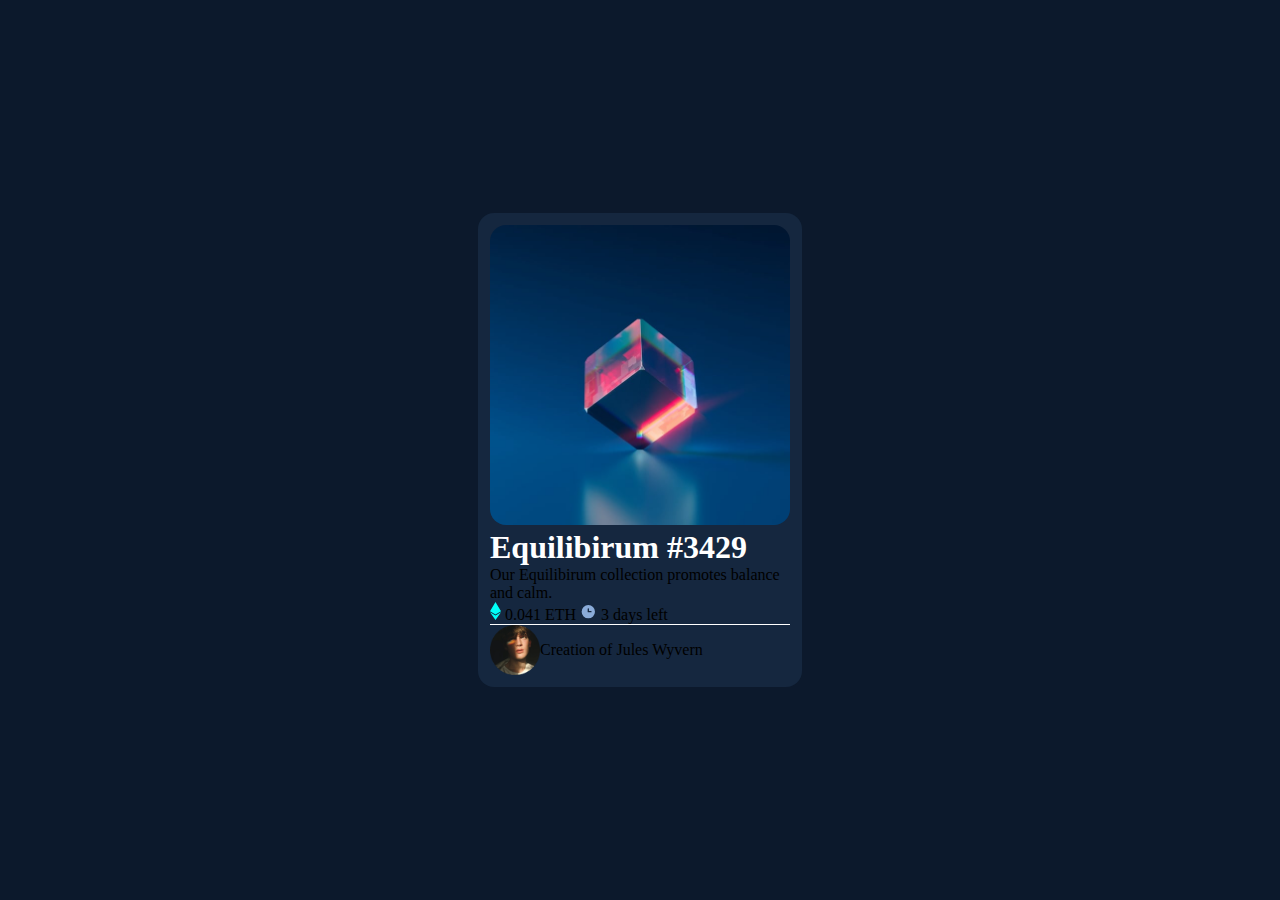
<file: index.html>
<!DOCTYPE html>
<html lang="en">
<head>
   <meta charset="UTF-8">
   <meta name="viewport" content="width=device-width, initial-scale=1.0">
   <title>Document</title>
   <link rel="stylesheet" href="styles.css">
</head>
<body>
   <main>
      <img id="ether" src="images/image-equilibrium.jpg">
      <h1>Equilibirum #3429</h1>
      <p>Our Equilibirum collection promotes balance and calm.</p>
      <div>
         <img src="./images/icon-ethereum.svg" alt="">
         <span>0.041 ETH</span>
         <img src="./images/icon-clock.svg" alt="">
         <span>3 days left</span>
      </div>
      <footer>
         <img id="avatar" src="./images/image-avatar.png" alt="">
         <p>Creation of <span>Jules Wyvern</span></p>
      </footer>
   </main>
</body>
</html>
</file>
<file: styles.css>
*{
   margin: 0;
   padding: 0;
}

/* Se logra centrar un objeto en el medio */
body{
   display: flex;
   justify-content: center;
   align-items: center;
   height: 100vh;
   background-color: #0C192C;
}

#ether{
   width: 300px;
   border-radius: 16px;
}

main{
   width: 300px;
   padding: 12px;
   border-radius: 16px;
   background-color: #15273F;
}

h1{
   color: #fff;
}

footer{
   display: flex;
   border-top: 1px solid #fff;
   align-items: center;
}

#avatar{
   width: 50px;
}
</file>
